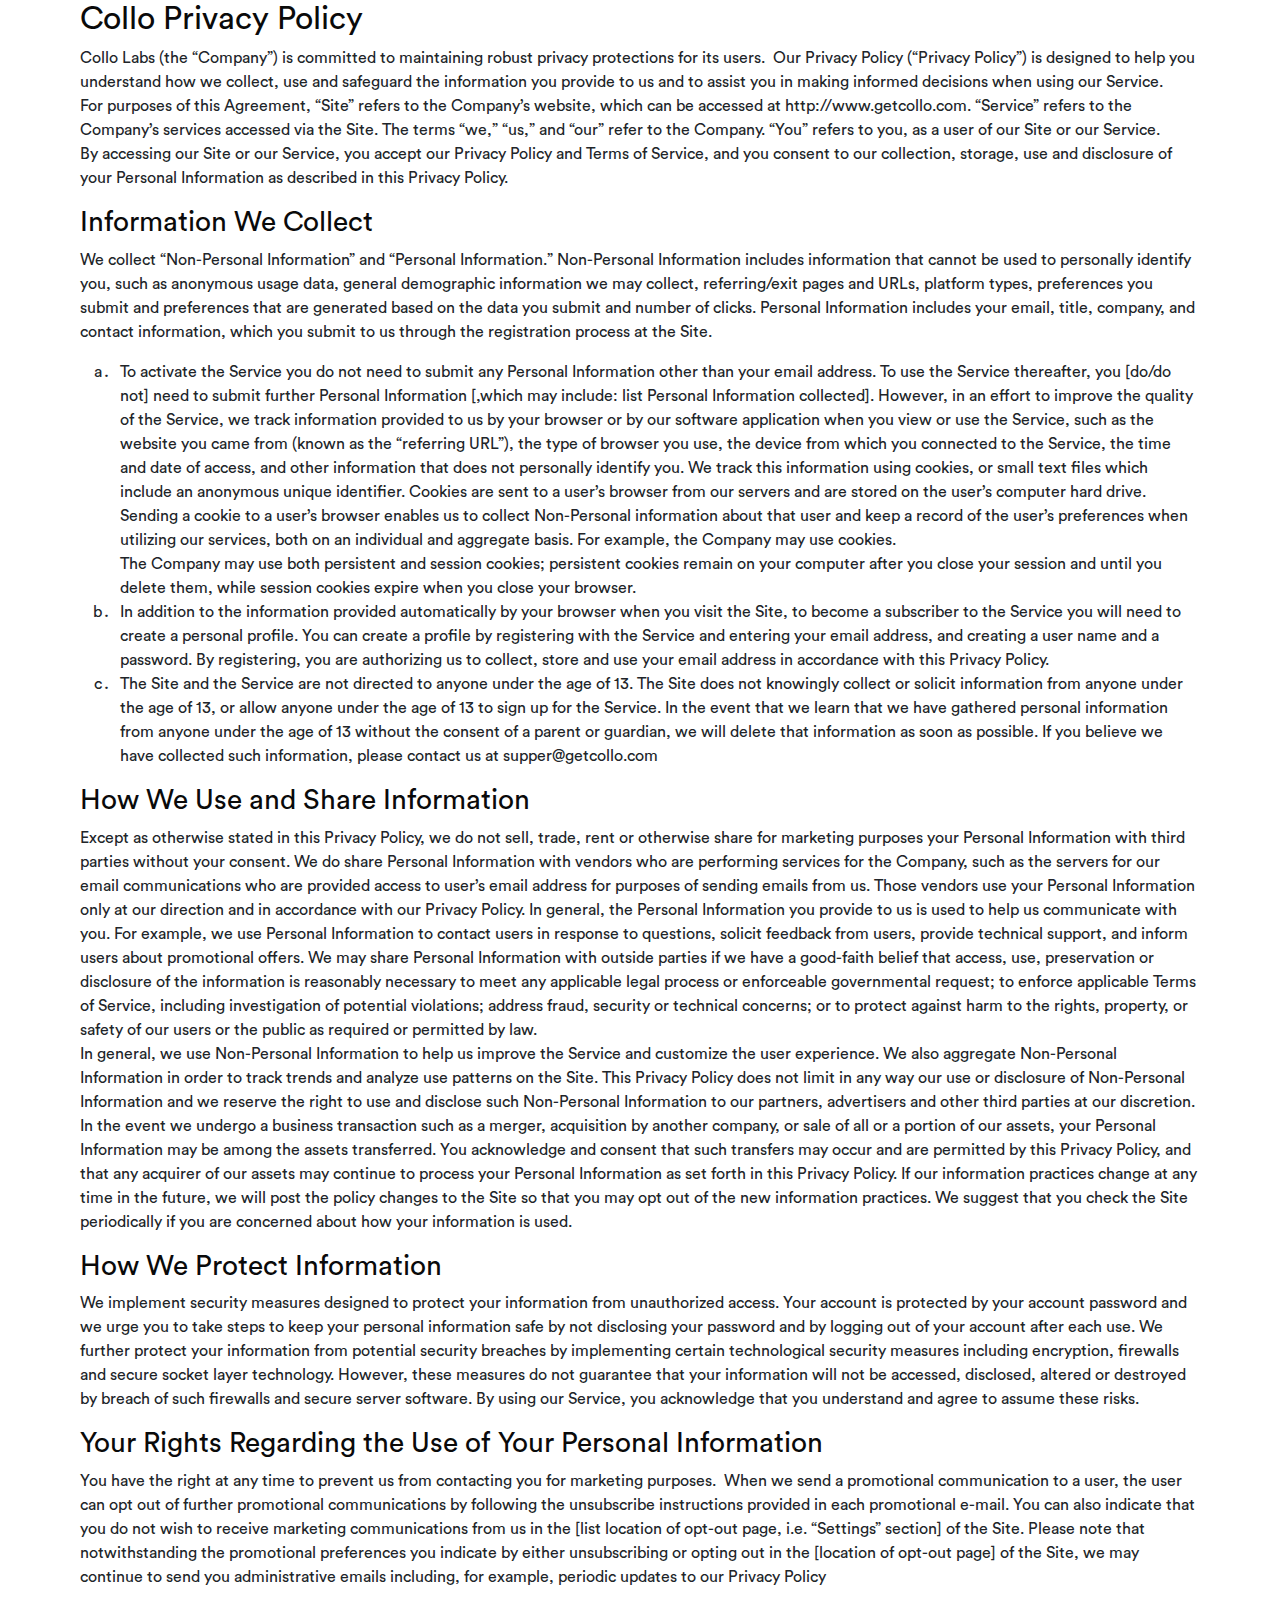
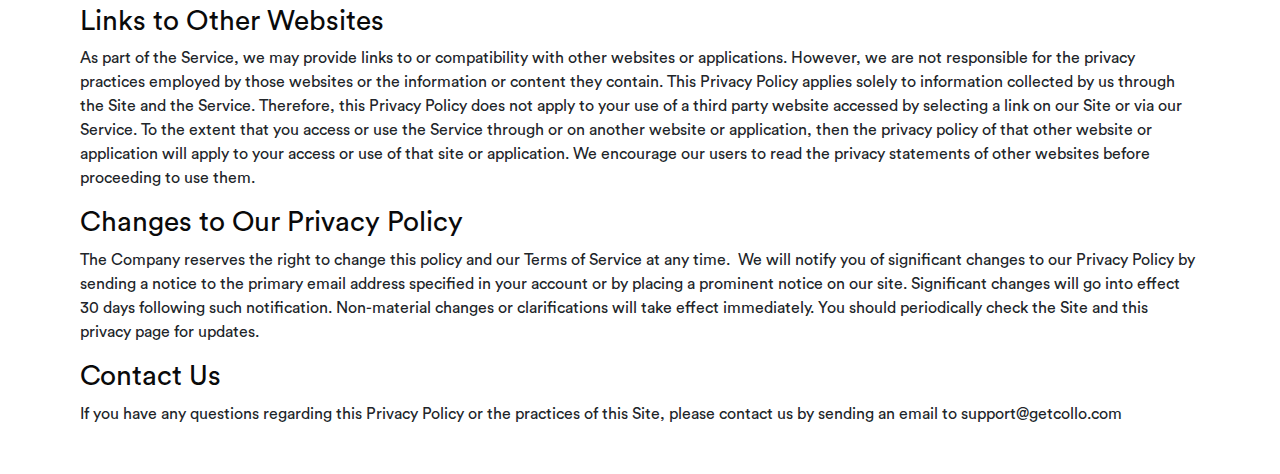
<file: privacy.html>
<!doctype html>
<html lang="en">
  <head>
    <!-- Required meta tags -->
    <meta charset="utf-8">
    <meta name="viewport" content="width=device-width, initial-scale=1, shrink-to-fit=no">

    <!-- Bootstrap CSS -->
    <link rel="stylesheet" href="https://maxcdn.bootstrapcdn.com/bootstrap/4.0.0/css/bootstrap.min.css" integrity="sha384-Gn5384xqQ1aoWXA+058RXPxPg6fy4IWvTNh0E263XmFcJlSAwiGgFAW/dAiS6JXm" crossorigin="anonymous">

    <!-- Custom styles for this template -->
    <link href="css/landing-page.css" rel="stylesheet">
  </head>



  <body>
	<div class="terms-container">
	  <h2>Collo Privacy Policy</h2>
	  <p>Collo Labs (the “Company”) is committed to maintaining robust privacy protections for its users.  Our Privacy Policy (“Privacy Policy”) is designed to help you understand how we collect, use and safeguard the information you provide to us and to assist you in making informed decisions when using our Service.<br>For purposes of this Agreement, “Site” refers to the Company’s website, which can be accessed at http://www.getcollo.com. “Service” refers to the Company’s services accessed via the Site. The terms “we,” “us,” and “our” refer to the Company. “You” refers to you, as a user of our Site or our Service.<br>By accessing our Site or our Service, you accept our Privacy Policy and Terms of Service, and you consent to our collection, storage, use and disclosure of your Personal Information as described in this Privacy Policy.</p>
	  <h3>Information We Collect</h3>
	  <p>We collect “Non-Personal Information” and “Personal Information.” Non-Personal Information includes information that cannot be used to personally identify you, such as anonymous usage data, general demographic information we may collect, referring/exit pages and URLs, platform types, preferences you submit and preferences that are generated based on the data you submit and number of clicks. Personal Information includes your email, title, company, and contact information, which you submit to us through the registration process at the Site.
	  </p>
	  <ol type="a">
		<li>
		  To activate the Service you do not need to submit any Personal Information other than your email address. To use the Service thereafter, you [do/do not] need to submit further Personal Information [,which may include: list Personal Information collected]. However, in an effort to improve the quality of the Service, we track information provided to us by your browser or by our software application when you view or use the Service, such as the website you came from (known as the “referring URL”), the type of browser you use, the device from which you connected to the Service, the time and date of access, and other information that does not personally identify you. We track this information using cookies, or small text files which include an anonymous unique identifier. Cookies are sent to a user’s browser from our servers and are stored on the user’s computer hard drive. Sending a cookie to a user’s browser enables us to collect Non-Personal information about that user and keep a record of the user’s preferences when utilizing our services, both on an individual and aggregate basis. For example, the Company may use cookies.<br>
The Company may use both persistent and session cookies; persistent cookies remain on your computer after you close your session and until you delete them, while session cookies expire when you close your browser.
		</li>
		<li>In addition to the information provided automatically by your browser when you visit the Site, to become a subscriber to the Service you will need to create a personal profile. You can create a profile by registering with the Service and entering your email address, and creating a user name and a password. By registering, you are authorizing us to collect, store and use your email address in accordance with this Privacy Policy.</li>
		<li>
		  The Site and the Service are not directed to anyone under the age of 13. The Site does not knowingly collect or solicit information from anyone under the age of 13, or allow anyone under the age of 13 to sign up for the Service. In the event that we learn that we have gathered personal information from anyone under the age of 13 without the consent of a parent or guardian, we will delete that information as soon as possible. If you believe we have collected such information, please contact us at supper@getcollo.com</li>
	  </ol>
	  <h3>How We Use and Share Information</h3>
	  <p>Except as otherwise stated in this Privacy Policy, we do not sell, trade, rent or otherwise share for marketing purposes your Personal Information with third parties without your consent. We do share Personal Information with vendors who are performing services for the Company, such as the servers for our email communications who are provided access to user’s email address for purposes of sending emails from us. Those vendors use your Personal Information only at our direction and in accordance with our Privacy Policy.
In general, the Personal Information you provide to us is used to help us communicate with you. For example, we use Personal Information to contact users in response to questions, solicit feedback from users, provide technical support, and inform users about promotional offers.
		We may share Personal Information with outside parties if we have a good-faith belief that access, use, preservation or disclosure of the information is reasonably necessary to meet any applicable legal process or enforceable governmental request; to enforce applicable Terms of Service, including investigation of potential violations; address fraud, security or technical concerns; or to protect against harm to the rights, property, or safety of our users or the public as required or permitted by law.<br>In general, we use Non-Personal Information to help us improve the Service and customize the user experience. We also aggregate Non-Personal Information in order to track trends and analyze use patterns on the Site. This Privacy Policy does not limit in any way our use or disclosure of Non-Personal Information and we reserve the right to use and disclose such Non-Personal Information to our partners, advertisers and other third parties at our discretion.<br>In the event we undergo a business transaction such as a merger, acquisition by another company, or sale of all or a portion of our assets, your Personal Information may be among the assets transferred. You acknowledge and consent that such transfers may occur and are permitted by this Privacy Policy, and that any acquirer of our assets may continue to process your Personal Information as set forth in this Privacy Policy. If our information practices change at any time in the future, we will post the policy changes to the Site so that you may opt out of the new information practices. We suggest that you check the Site periodically if you are concerned about how your information is used.</p>
	  <h3>How We Protect Information</h3>
	  <p>We implement security measures designed to protect your information from unauthorized access. Your account is protected by your account password and we urge you to take steps to keep your personal information safe by not disclosing your password and by logging out of your account after each use. We further protect your information from potential security breaches by implementing certain technological security measures including encryption, firewalls and secure socket layer technology. However, these measures do not guarantee that your information will not be accessed, disclosed, altered or destroyed by breach of such firewalls and secure server software. By using our Service, you acknowledge that you understand and agree to assume these risks.</p>
	  <h3>Your Rights Regarding the Use of Your Personal Information</h3>
	  <p>You have the right at any time to prevent us from contacting you for marketing purposes.  When we send a promotional communication to a user, the user can opt out of further promotional communications by following the unsubscribe instructions provided in each promotional e-mail. You can also indicate that you do not wish to receive marketing communications from us in the [list location of opt-out page, i.e. “Settings” section] of the Site. Please note that notwithstanding the promotional preferences you indicate by either unsubscribing or opting out in the [location of opt-out page] of the Site, we may continue to send you administrative emails including, for example, periodic updates to our Privacy Policy</p>
	  <h3>Links to Other Websites</h3>
	  <p>As part of the Service, we may provide links to or compatibility with other websites or applications. However, we are not responsible for the privacy practices employed by those websites or the information or content they contain. This Privacy Policy applies solely to information collected by us through the Site and the Service. Therefore, this Privacy Policy does not apply to your use of a third party website accessed by selecting a link on our Site or via our Service. To the extent that you access or use the Service through or on another website or application, then the privacy policy of that other website or application will apply to your access or use of that site or application. We encourage our users to read the privacy statements of other websites before proceeding to use them.</p>
	  <h3>Changes to Our Privacy Policy</h3>
	  <p>The Company reserves the right to change this policy and our Terms of Service at any time.  We will notify you of significant changes to our Privacy Policy by sending a notice to the primary email address specified in your account or by placing a prominent notice on our site. Significant changes will go into effect 30 days following such notification. Non-material changes or clarifications will take effect immediately. You should periodically check the Site and this privacy page for updates.</p>
	  <h3>Contact Us</h3>
	  <p>If you have any questions regarding this Privacy Policy or the practices of this Site, please contact us by sending an email to support@getcollo.com</p>
	</div>
<!-- Optional JavaScript -->
    <!-- jQuery first, then Popper.js, then Bootstrap JS -->
    <script src="https://code.jquery.com/jquery-3.2.1.slim.min.js" integrity="sha384-KJ3o2DKtIkvYIK3UENzmM7KCkRr/rE9/Qpg6aAZGJwFDMVNA/GpGFF93hXpG5KkN" crossorigin="anonymous"></script>
	<script src="//ajax.googleapis.com/ajax/libs/jquery/1.9.1/jquery.min.js"></script>
	<script src="https://cdnjs.cloudflare.com/ajax/libs/popper.js/1.12.9/umd/popper.min.js" integrity="sha384-ApNbgh9B+Y1QKtv3Rn7W3mgPxhU9K/ScQsAP7hUibX39j7fakFPskvXusvfa0b4Q" crossorigin="anonymous"></script>
    <script src="https://maxcdn.bootstrapcdn.com/bootstrap/4.0.0/js/bootstrap.min.js" integrity="sha384-JZR6Spejh4U02d8jOt6vLEHfe/JQGiRRSQQxSfFWpi1MquVdAyjUar5+76PVCmYl" crossorigin="anonymous"></script>
  </body>
</html>
</file>
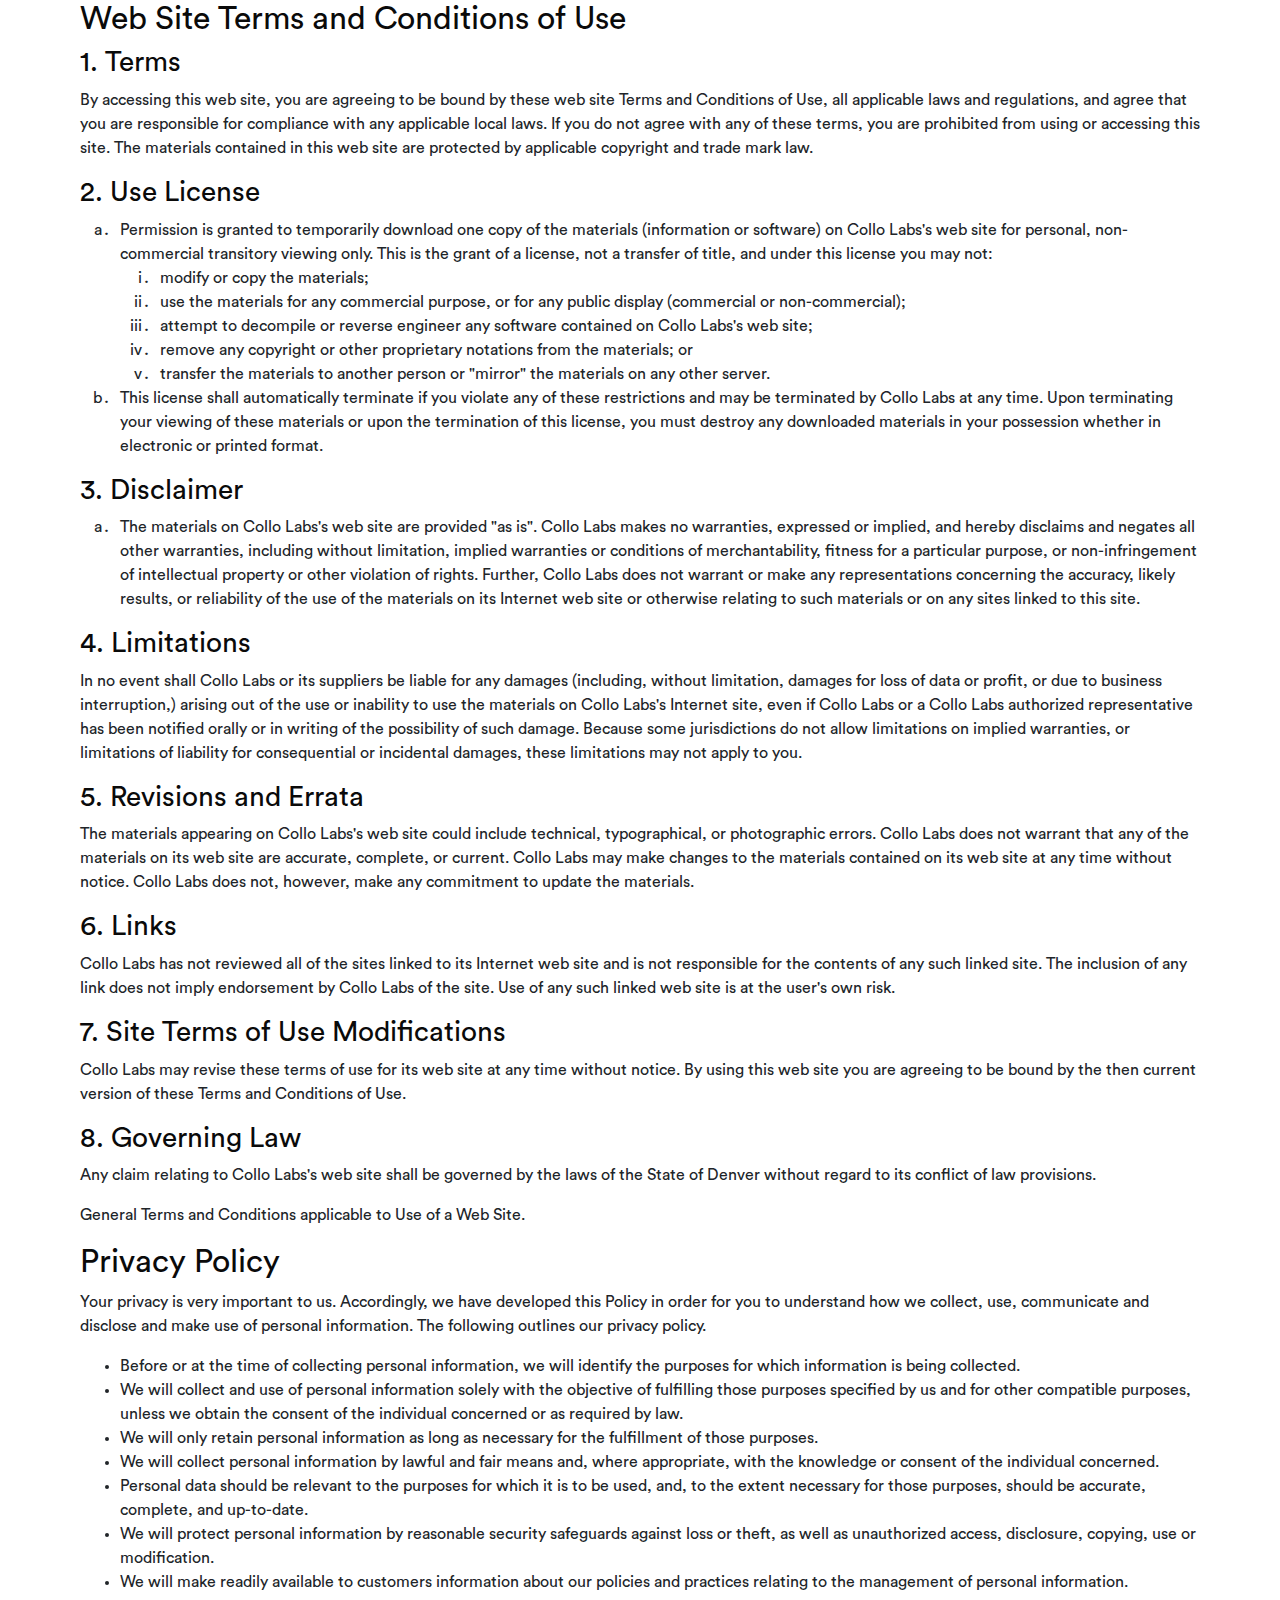
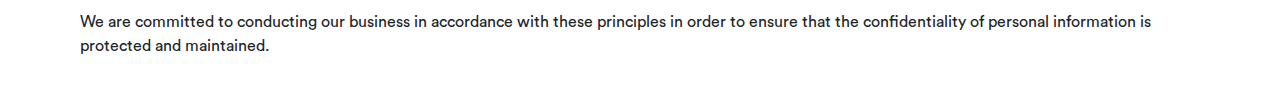
<file: terms_and_conditions.html>
<!doctype html>
<html lang="en">
  <head>
    <!-- Required meta tags -->
    <meta charset="utf-8">
    <meta name="viewport" content="width=device-width, initial-scale=1, shrink-to-fit=no">

    <!-- Bootstrap CSS -->
    <link rel="stylesheet" href="https://maxcdn.bootstrapcdn.com/bootstrap/4.0.0/css/bootstrap.min.css" integrity="sha384-Gn5384xqQ1aoWXA+058RXPxPg6fy4IWvTNh0E263XmFcJlSAwiGgFAW/dAiS6JXm" crossorigin="anonymous">

    <!-- Custom styles for this template -->
    <link href="css/landing-page.css" rel="stylesheet">
  </head>



  <body>
	  <div class="terms-container">
<h2>
	Web Site Terms and Conditions of Use
</h2>

<h3>
	1. Terms
</h3>

<p>
	By accessing this web site, you are agreeing to be bound by these
	web site Terms and Conditions of Use, all applicable laws and regulations,
	and agree that you are responsible for compliance with any applicable local
	laws. If you do not agree with any of these terms, you are prohibited from
	using or accessing this site. The materials contained in this web site are
	protected by applicable copyright and trade mark law.
</p>

<h3>
	2. Use License
</h3>

<ol type="a">
	<li>
		Permission is granted to temporarily download one copy of the materials
		(information or software) on Collo Labs's web site for personal,
		non-commercial transitory viewing only. This is the grant of a license,
		not a transfer of title, and under this license you may not:

		<ol type="i">
			<li>modify or copy the materials;</li>
			<li>use the materials for any commercial purpose, or for any public display (commercial or non-commercial);</li>
			<li>attempt to decompile or reverse engineer any software contained on Collo Labs's web site;</li>
			<li>remove any copyright or other proprietary notations from the materials; or</li>
			<li>transfer the materials to another person or "mirror" the materials on any other server.</li>
		</ol>
	</li>
	<li>
		This license shall automatically terminate if you violate any of these restrictions and may be terminated by Collo Labs at any time. Upon terminating your viewing of these materials or upon the termination of this license, you must destroy any downloaded materials in your possession whether in electronic or printed format.
	</li>
</ol>

<h3>
	3. Disclaimer
</h3>

<ol type="a">
	<li>
		The materials on Collo Labs's web site are provided "as is". Collo Labs makes no warranties, expressed or implied, and hereby disclaims and negates all other warranties, including without limitation, implied warranties or conditions of merchantability, fitness for a particular purpose, or non-infringement of intellectual property or other violation of rights. Further, Collo Labs does not warrant or make any representations concerning the accuracy, likely results, or reliability of the use of the materials on its Internet web site or otherwise relating to such materials or on any sites linked to this site.
	</li>
</ol>

<h3>
	4. Limitations
</h3>

<p>
	In no event shall Collo Labs or its suppliers be liable for any damages (including, without limitation, damages for loss of data or profit, or due to business interruption,) arising out of the use or inability to use the materials on Collo Labs's Internet site, even if Collo Labs or a Collo Labs authorized representative has been notified orally or in writing of the possibility of such damage. Because some jurisdictions do not allow limitations on implied warranties, or limitations of liability for consequential or incidental damages, these limitations may not apply to you.
</p>

<h3>
	5. Revisions and Errata
</h3>

<p>
	The materials appearing on Collo Labs's web site could include technical, typographical, or photographic errors. Collo Labs does not warrant that any of the materials on its web site are accurate, complete, or current. Collo Labs may make changes to the materials contained on its web site at any time without notice. Collo Labs does not, however, make any commitment to update the materials.
</p>

<h3>
	6. Links
</h3>

<p>
	Collo Labs has not reviewed all of the sites linked to its Internet web site and is not responsible for the contents of any such linked site. The inclusion of any link does not imply endorsement by Collo Labs of the site. Use of any such linked web site is at the user's own risk.
</p>

<h3>
	7. Site Terms of Use Modifications
</h3>

<p>
	Collo Labs may revise these terms of use for its web site at any time without notice. By using this web site you are agreeing to be bound by the then current version of these Terms and Conditions of Use.
</p>

<h3>
	8. Governing Law
</h3>

<p>
	Any claim relating to Collo Labs's web site shall be governed by the laws of the State of Denver without regard to its conflict of law provisions.
</p>

<p>
	General Terms and Conditions applicable to Use of a Web Site.
</p>



<h2>
	Privacy Policy
</h2>

<p>
	Your privacy is very important to us. Accordingly, we have developed this Policy in order for you to understand how we collect, use, communicate and disclose and make use of personal information. The following outlines our privacy policy.
</p>

<ul>
	<li>
		Before or at the time of collecting personal information, we will identify the purposes for which information is being collected.
	</li>
	<li>
		We will collect and use of personal information solely with the objective of fulfilling those purposes specified by us and for other compatible purposes, unless we obtain the consent of the individual concerned or as required by law.
	</li>
	<li>
		We will only retain personal information as long as necessary for the fulfillment of those purposes.
	</li>
	<li>
		We will collect personal information by lawful and fair means and, where appropriate, with the knowledge or consent of the individual concerned.
	</li>
	<li>
		Personal data should be relevant to the purposes for which it is to be used, and, to the extent necessary for those purposes, should be accurate, complete, and up-to-date.
	</li>
	<li>
		We will protect personal information by reasonable security safeguards against loss or theft, as well as unauthorized access, disclosure, copying, use or modification.
	</li>
	<li>
		We will make readily available to customers information about our policies and practices relating to the management of personal information.
	</li>
</ul>

<p>
	We are committed to conducting our business in accordance with these principles in order to ensure that the confidentiality of personal information is protected and maintained.
</p>
</container>
</div>
<!-- Optional JavaScript -->
    <!-- jQuery first, then Popper.js, then Bootstrap JS -->
    <script src="https://code.jquery.com/jquery-3.2.1.slim.min.js" integrity="sha384-KJ3o2DKtIkvYIK3UENzmM7KCkRr/rE9/Qpg6aAZGJwFDMVNA/GpGFF93hXpG5KkN" crossorigin="anonymous"></script>
	<script src="//ajax.googleapis.com/ajax/libs/jquery/1.9.1/jquery.min.js"></script>
	<script src="https://cdnjs.cloudflare.com/ajax/libs/popper.js/1.12.9/umd/popper.min.js" integrity="sha384-ApNbgh9B+Y1QKtv3Rn7W3mgPxhU9K/ScQsAP7hUibX39j7fakFPskvXusvfa0b4Q" crossorigin="anonymous"></script>
    <script src="https://maxcdn.bootstrapcdn.com/bootstrap/4.0.0/js/bootstrap.min.js" integrity="sha384-JZR6Spejh4U02d8jOt6vLEHfe/JQGiRRSQQxSfFWpi1MquVdAyjUar5+76PVCmYl" crossorigin="anonymous"></script>
  </body>
</html>
</file>
<file: css/landing-page.css>
header.masthead {
  position: relative;
  background-color: #fefefe;
  -webkit-background-size: cover;
  -moz-background-size: cover;
  -o-background-size: cover;
  background-size: cover;
}

@media (min-width: 768px) {
  header.masthead {
    padding-top: 6rem;
    padding-bottom: 6rem;
	padding-left: 3rem;
	padding-right: 3rem;
  }
}

@media (min-width: 768px) {
  .small-hero-wrapper {
    padding-top: 0rem;
    padding-bottom: 5rem;
	padding-left: 4rem;
	padding-right: 4rem;
	background-color: #ffd600;
  }
}

.top-padding {
	padding-top: 15%;
	left-padding: 15%
}

.navbar-name {
	color: #ffd600;
	font-weight: 800;
	font-size: 35px;
}

h1 {
    font-size: 2.425rem;
    letter-spacing: -1px;
	line-height: 150%;
}

.container {
	padding-left: 0px;
	padding-right: 0px;
	margin-left: 0px;
	margin-right: 0px;
	margin-top: 0px;
}

h1, h2, h3, h4, h5, h6 {
    color: #0a0a0a;
}

h1, h2, h3, h4, h5, h6 {
    font-family: myFirstFont, -apple-system, BlinkMacSystemFont, "Segoe UI", Roboto, Helvetica, Arial, sans-serif, "Apple Color Emoji", "Segoe UI Emoji", "Segoe UI Symbol";
    font-weight: 500;
    font-style: normal;
    text-rendering: optimizeLegibility;
    margin-top: 0;
    margin-bottom: 0.5rem;
}
li, p, .btn {
	font-family: myFirstFont, -apple-system, BlinkMacSystemFont, "Segoe UI", Roboto, Helvetica, Arial, sans-serif, "Apple Color Emoji", "Segoe UI Emoji", "Segoe UI Symbol";
}

p {
	font-size: 16px;
	font-weight: 100;
}

h1.masthead {
	font-size: 3.5rem;
    letter-spacing: -1px;
	text-align: left;
	margin-bottom: 1rem;
	font-family: myFirstFontBold;
}

p.masthead {
	color: #414042;
	text-align: left;
	font-size: 1.2rem;
	padding-bottom: 2rem;
	max-width: 70%;
}


.row {
	margin-left: auto;
	margin-right: auto;
}

.container-title {
	display: inline-block;
}

p.blk-font-color {
	color:  #0a0a0a;
}

p.align-left {
	text-align: left;
}

@media (min-width: 768px) {
	.how-it-works {
		padding-top: 7rem;
		padding-bottom: 7rem;
		padding-right: 5rem;
		padding-left: 5rem;
		position=relative;
		background-color: white;
	}
}

.flex-column {
    flex-direction: column!important;
}

.d-flex {
    display: flex!important;
}

.small-hero-wrapper {
	background-color: #ffd600;
	padding-left: 15rem;
	padding-right: 15rem;
	padding-top: 5rem;tat
	padding-bottom: 5rem;
	border-color: white;
	font-size: 1rem;
}

.end-container {
	background-color: #ffd600;
	padding-top: 5rem;
	padding-bottom: 3rem;
	width: 100%;
}


#end-wrapper {
	width: 100%;
	display: flex;
	align-items: center;
	justify-content: center;
	padding-bottom: 6rem;
}

.blog-container {
	margin: 3rem 5rem;
	border-color: black;
	border-style: solid;
	border-width: .01rem;
}

@font-face {
    font-family: myFirstFont;
    src: url("../fonts/circular-std-book/CircularStd-Book.otf");
}

@font-face {
    font-family: myFirstFontBold;
    src: url("../fonts/circular-std-book/CircularStd-Bold.otf");
}

@media (min-width: 768px) {
	.terms-container {
		padding-left: 3rem;
		padding-right:3rem;
		padding-top: 5rem;
		padding-bottom: 5rem;
	}
	background-color: #f4fafd;
}

.btn-sample {
  color: #000000;
  background-color: #FFD600;
  border-color: #FFD600;
}

.btn-sample:hover,
.btn-sample:focus,
.btn-sample:active,
.btn-sample.active,
.open .dropdown-toggle.btn-sample {
  color: #000000;
  background-color: #BDB177;
  border-color: #FFD600;
}

.btn-sample:active,
.btn-sample.active,
.open .dropdown-toggle.btn-sample {
  background-image: none;
}

.btn-sample.disabled,
.btn-sample[disabled],
fieldset[disabled] .btn-sample,
.btn-sample.disabled:hover,
.btn-sample[disabled]:hover,
fieldset[disabled] .btn-sample:hover,
.btn-sample.disabled:focus,
.btn-sample[disabled]:focus,
fieldset[disabled] .btn-sample:focus,
.btn-sample.disabled:active,
.btn-sample[disabled]:active,
fieldset[disabled] .btn-sample:active,
.btn-sample.disabled.active,
.btn-sample[disabled].active,
fieldset[disabled] .btn-sample.active {
  background-color: #FFD600;
  border-color: #FFD600;
}

.btn-sample .badge {
  color: #FFD600;
  background-color: #000000;
}

.btn-ex-lg {
    padding: .75rem 2rem;
    font-size: 1rem;
    line-height: 1.5;
    border-radius: .3rem;
}

.btn-ex-ex-lg {
    padding: .75rem 3rem;
    font-size: 1.5rem;
    line-height: 1.5;
    border-radius: .3rem;
}


p.large {
    font-size: 22px;
    line-height: 32px;
	font-weight: 100;
}

.blog-text {
	padding: 5rem 5rem 5rem 5rem;
}

.blog-img {
	padding: 0rem;
	margin: 0rem;
}

h2.blog-title {
	font-size: 40px;
	padding-bottom: 1rem;
}

p.blog-tags {
	color: #03B010;
	font: myFirstFontBold;
	font-weight: 900;
	font-size: 14px;
}

.terms-container {
	padding: 0rem 5rem 2rem 5rem;
}


.btn-green { 
  color: #ffffff; 
  background-color: #2BB656; 
  border-color: #2BB656; 
} 
 
.btn-green:hover, 
.btn-green:focus, 
.btn-green:active, 
.btn-green.active, 
.open .dropdown-toggle.btn-green { 
  color: #ffffff; 
  background-color: #336141; 
  border-color: #2BB656; 
} 
 
.btn-green:active, 
.btn-green.active, 
.open .dropdown-toggle.btn-green { 
  background-image: none; 
} 
 
.btn-green.disabled, 
.btn-green[disabled], 
fieldset[disabled] .btn-green, 
.btn-green.disabled:hover, 
.btn-green[disabled]:hover, 
fieldset[disabled] .btn-green:hover, 
.btn-green.disabled:focus, 
.btn-green[disabled]:focus, 
fieldset[disabled] .btn-green:focus, 
.btn-green.disabled:active, 
.btn-green[disabled]:active, 
fieldset[disabled] .btn-green:active, 
.btn-green.disabled.active, 
.btn-green[disabled].active, 
fieldset[disabled] .btn-green.active { 
  background-color: #2BB656; 
  border-color: #2BB656; 
}

.btn-green .badge {
  color: #2BB656;
  background-color: #ffffff;
}
</file>
